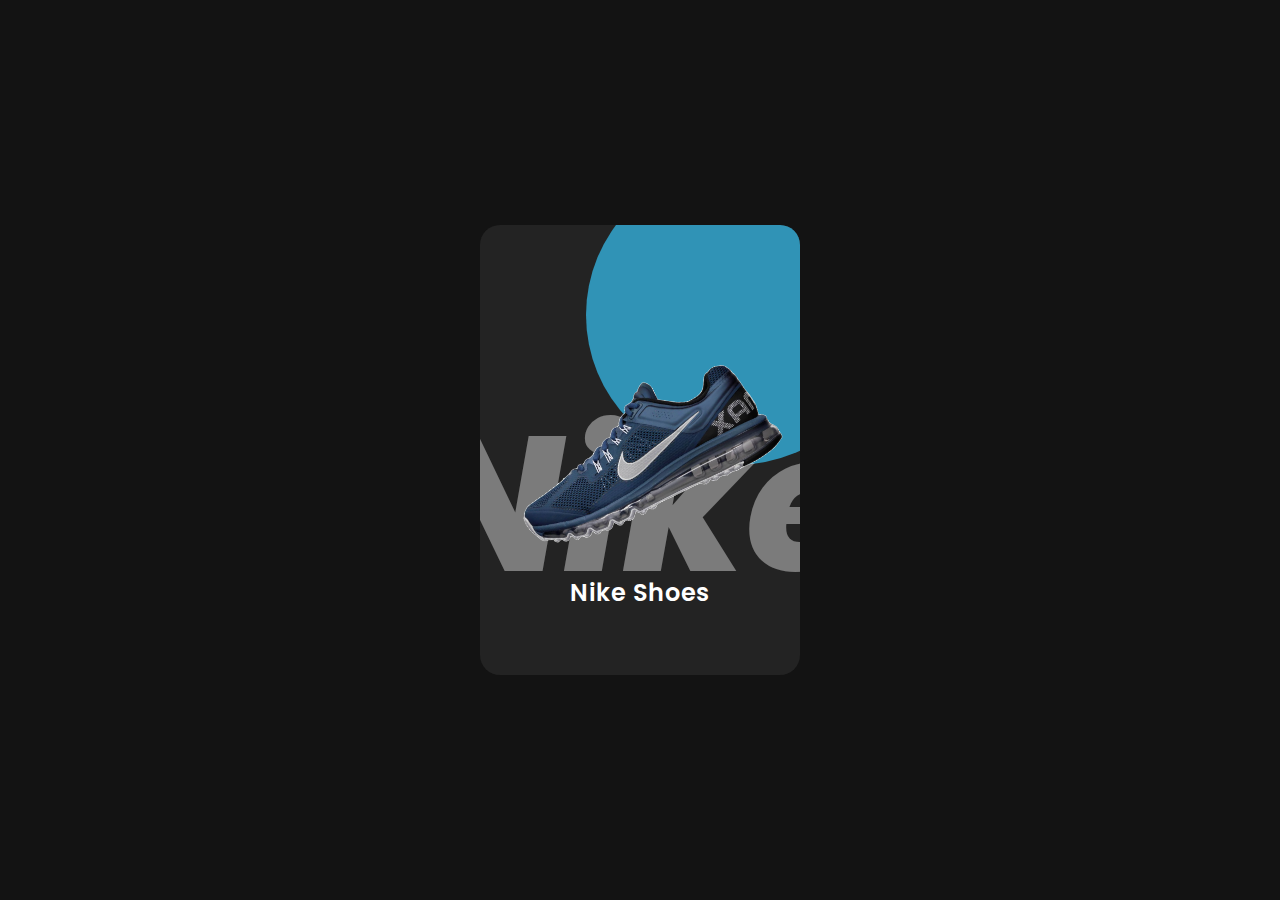
<file: Site Vetements Reduit/product-card-blue.html>
<!DOCTYPE html>
<html lang="en">
<head>
    <meta charset="UTF-8">
    <meta http-equiv="X-UA-Compatible" content="IE=edge">
    <meta name="viewport" content="width=device-width, initial-scale=1.0">
    <link rel="stylesheet" href="css/product-card-blue.css">
    <title>Product Card UI Design</title>
</head>


<body class="yellow">
    <div class="container-blue">
        <div class="card-blue">
            <div class="imgBx-blue">
                <img src="img/shoes-blue.png" width="300" alt="Chaussure Nike">
            </div>
            <div class="contentBx-blue">
                <h2>Nike Shoes</h2>
                <div class="size-blue">
                    <h3>Size :</h3>
                    <span>7</span>
                    <span>8</span>
                    <span>9</span>
                    <span>10</span>
                </div>
                <div class="color-blue">
                    <h3>Color :</h3>
                    <div><a href="product-card-yellow.html" class="yellow"></a></div>
                    <div><a href="#" class="blue"></a></div>
                    <div><a href="product-card-red.html" class="red"></a></div>
                </div>
                <a href="#">Buy Now</a>
            </div>
        </div>
    </div>
</body>
</html>
</file>
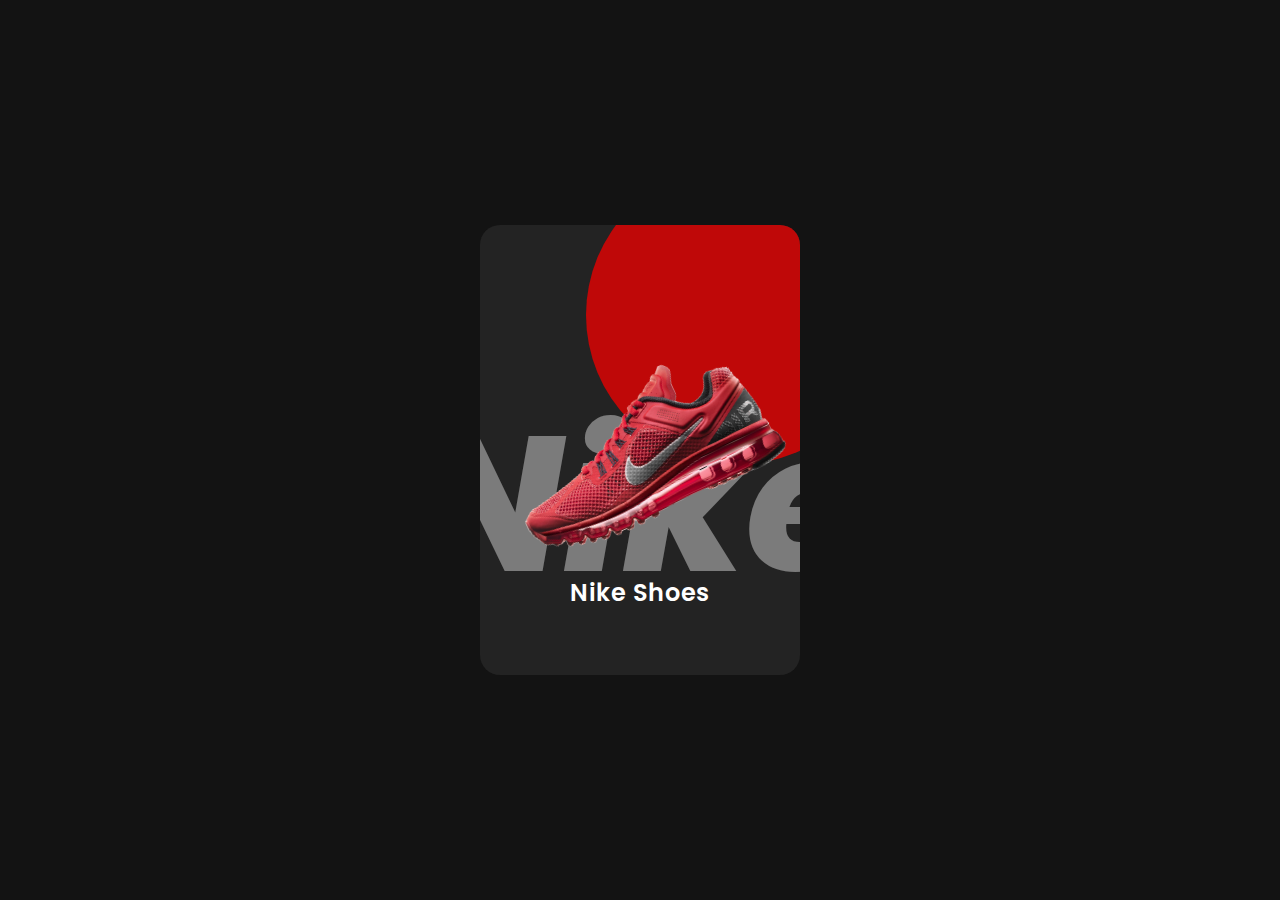
<file: Site Vetements Reduit/product-card-red.html>
<!DOCTYPE html>
<html lang="en">
<head>
    <meta charset="UTF-8">
    <meta http-equiv="X-UA-Compatible" content="IE=edge">
    <meta name="viewport" content="width=device-width, initial-scale=1.0">
    <link rel="stylesheet" href="css/product-card-red.css">
    <title>Product Card UI Design</title>
</head>


<body>
    <div class="container-red">
        <div class="card-red">
            <div class="imgBx-red">
                <img src="img/shoes-red.png" width="300" alt="Chaussure Nike">
            </div>
            <div class="contentBx-red">
                <h2>Nike Shoes</h2>
                <div class="size-red">
                    <h3>Size :</h3>
                    <span>7</span>
                    <span>8</span>
                    <span>9</span>
                    <span>10</span>
                </div>
                <div class="color-red">
                    <h3>Color :</h3>
                    <div><a href="product-card-yellow.html" class="yellow"></a></div>
                    <div><a href="product-card-blue.html" class="blue"></a></div>
                    <div><a href="#" class="red"></a></div>
                </div>
                <a href="#">Buy Now</a>
            </div>
        </div>
    </div>
</body>
</html>
</file>
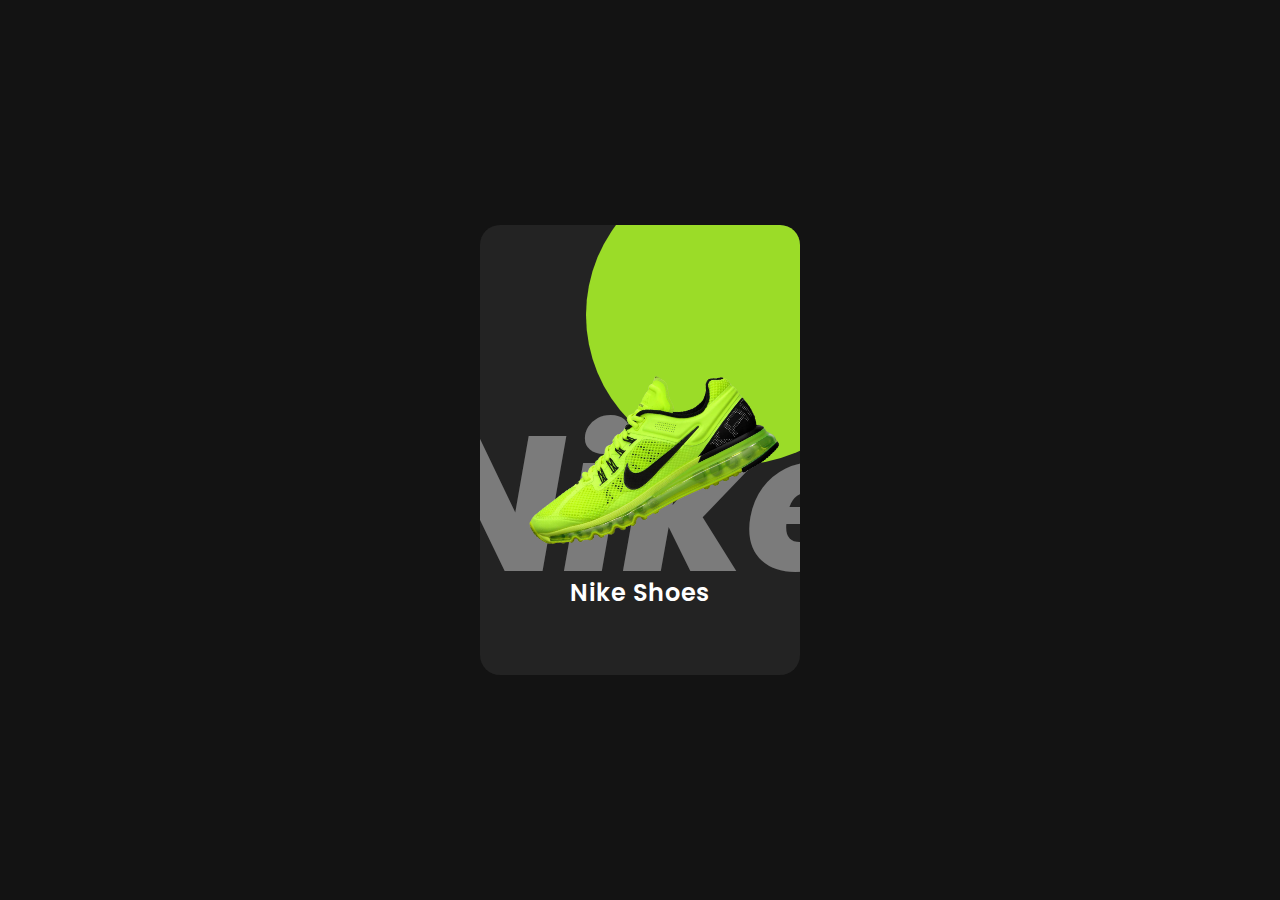
<file: Site Vetements Reduit/product-card-reference.html>
<!DOCTYPE html>
<html lang="en">
<head>
    <meta charset="UTF-8">
    <meta http-equiv="X-UA-Compatible" content="IE=edge">
    <meta name="viewport" content="width=device-width, initial-scale=1.0">
    <link rel="stylesheet" href="css/product-card-reference.css">
    <title>Product Card UI Design</title>
</head>


<body>
    <div class="container">
        <div class="card">
            <div class="imgBx">
                <img src="img/shoes.png" width="300" alt="Chaussure Nike">
            </div>
            <div class="contentBx">
                <h2>Nike Shoes</h2>
                <div class="size">
                    <h3>Size :</h3>
                    <span>7</span>
                    <span>8</span>
                    <span>9</span>
                    <span>10</span>
                </div>
                <div class="color">
                    <h3>Color :</h3>
                    <span></span>
                    <span></span>
                    <span></span>
                </div>
                <a href="#">Buy Now</a>
            </div>
        </div>
    </div>
</body>
</html>
</file>
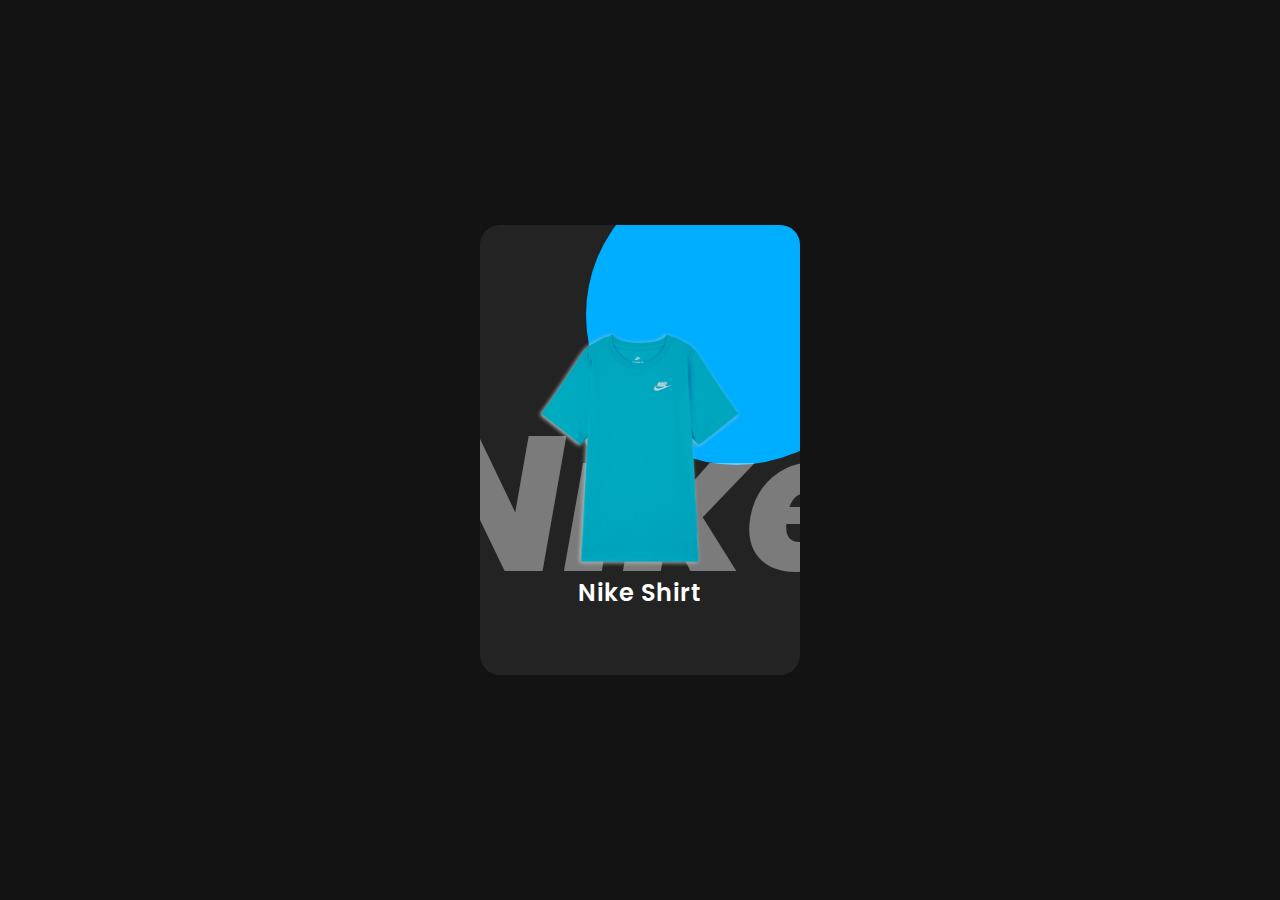
<file: Site Vetements Reduit/product-card-shirt-blue.html>
<!DOCTYPE html>
<html lang="en">
<head>
    <meta charset="UTF-8">
    <meta http-equiv="X-UA-Compatible" content="IE=edge">
    <meta name="viewport" content="width=device-width, initial-scale=1.0">
    <link rel="stylesheet" href="css/product-card-shirt-blue.css">
    <title>Product Card UI Design</title>
</head>


<body>
    <div class="yellow">
    <div class="container">
        <div class="card">
            <div class="imgBx">
                <img src="img/shirt2.png" width="300" alt="Chaussure Nike">
            </div>
            <div class="contentBx">
                <h2>Nike Shirt</h2>
                <div class="size">
                    <h3>Size :</h3>
                    <span>7</span>
                    <span>8</span>
                    <span>9</span>
                    <span>10</span>
                </div>
                <div class="color">
                    <h3>Color :</h3>
                    <div><a href="#" class="yellow"></a></div>
                    <div><a href="product-card-blue.html" class="blue"></a></div>
                    <div><a href="product-card-red.html" class="red"></a></div>
                </div>
                <a href="#">Buy Now</a>
            </div>
        </div>
    </div>
    </div>
</body>
</html>
</file>
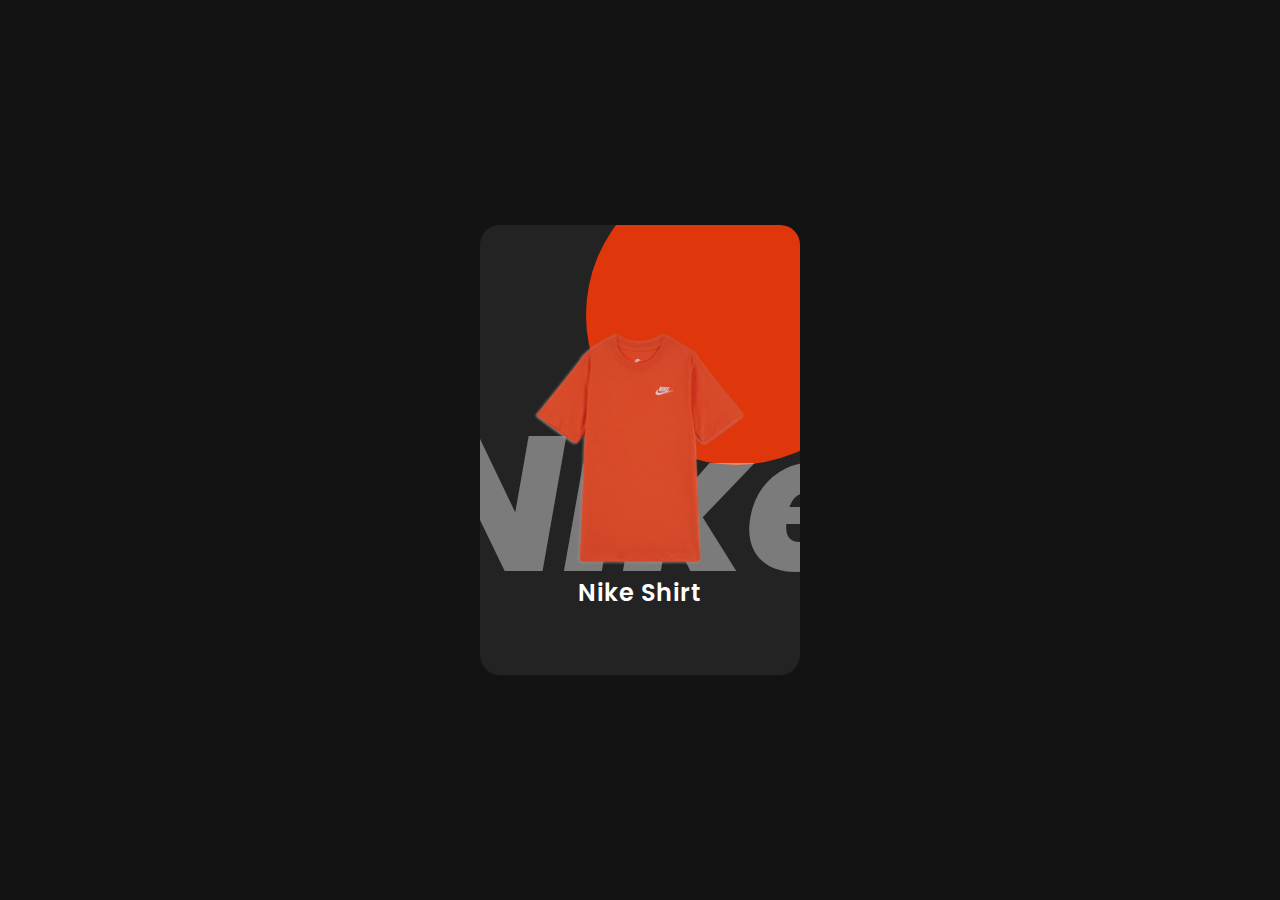
<file: Site Vetements Reduit/product-card-shirt-orange.html>
<!DOCTYPE html>
<html lang="en">
<head>
    <meta charset="UTF-8">
    <meta http-equiv="X-UA-Compatible" content="IE=edge">
    <meta name="viewport" content="width=device-width, initial-scale=1.0">
    <link rel="stylesheet" href="css/product-card-shirt-orange.css">
    <title>Product Card UI Design</title>
</head>


<body>
    <div class="yellow">
    <div class="container">
        <div class="card">
            <div class="imgBx">
                <img src="img/shirt3.png" width="300" alt="Chaussure Nike">
            </div>
            <div class="contentBx">
                <h2>Nike Shirt</h2>
                <div class="size">
                    <h3>Size :</h3>
                    <span>7</span>
                    <span>8</span>
                    <span>9</span>
                    <span>10</span>
                </div>
                <div class="color">
                    <h3>Color :</h3>
                    <div><a href="#" class="yellow"></a></div>
                    <div><a href="product-card-blue.html" class="blue"></a></div>
                    <div><a href="product-card-red.html" class="red"></a></div>
                </div>
                <a href="#">Buy Now</a>
            </div>
        </div>
    </div>
    </div>
</body>
</html>
</file>
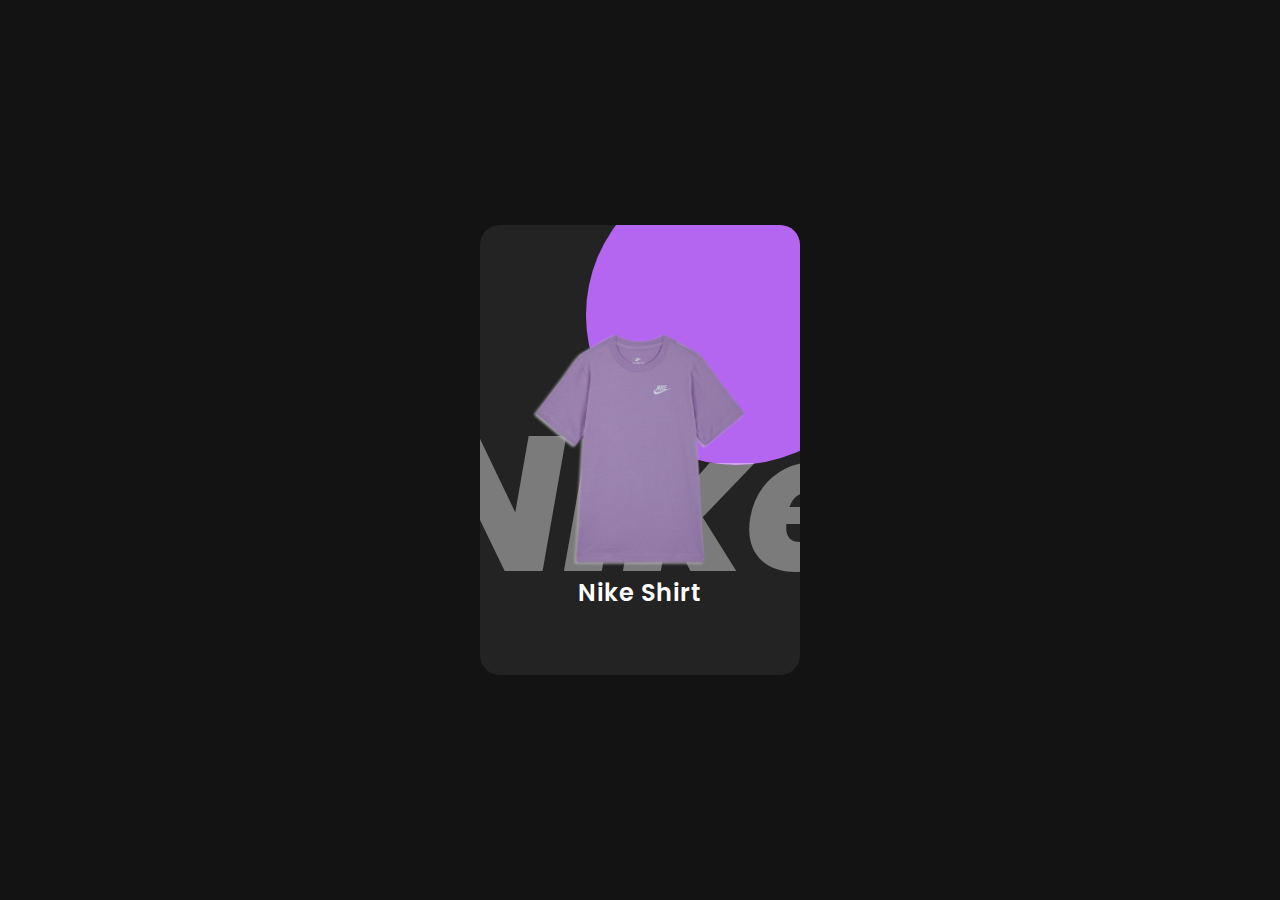
<file: Site Vetements Reduit/product-card-shirt-purple.html>
<!DOCTYPE html>
<html lang="en">
<head>
    <meta charset="UTF-8">
    <meta http-equiv="X-UA-Compatible" content="IE=edge">
    <meta name="viewport" content="width=device-width, initial-scale=1.0">
    <link rel="stylesheet" href="css/product-card-shirt-purple.css">
    <title>Product Card UI Design</title>
</head>


<body>
    <div class="yellow">
    <div class="container">
        <div class="card">
            <div class="imgBx">
                <img src="img/shirt1.png" width="300" alt="Chaussure Nike">
            </div>
            <div class="contentBx">
                <h2>Nike Shirt</h2>
                <div class="size">
                    <h3>Size :</h3>
                    <span>7</span>
                    <span>8</span>
                    <span>9</span>
                    <span>10</span>
                </div>
                <div class="color">
                    <h3>Color :</h3>
                    <div><a href="#" class="yellow"></a></div>
                    <div><a href="product-card-blue.html" class="blue"></a></div>
                    <div><a href="product-card-red.html" class="red"></a></div>
                </div>
                <a href="#">Buy Now</a>
            </div>
        </div>
    </div>
    </div>
</body>
</html>
</file>
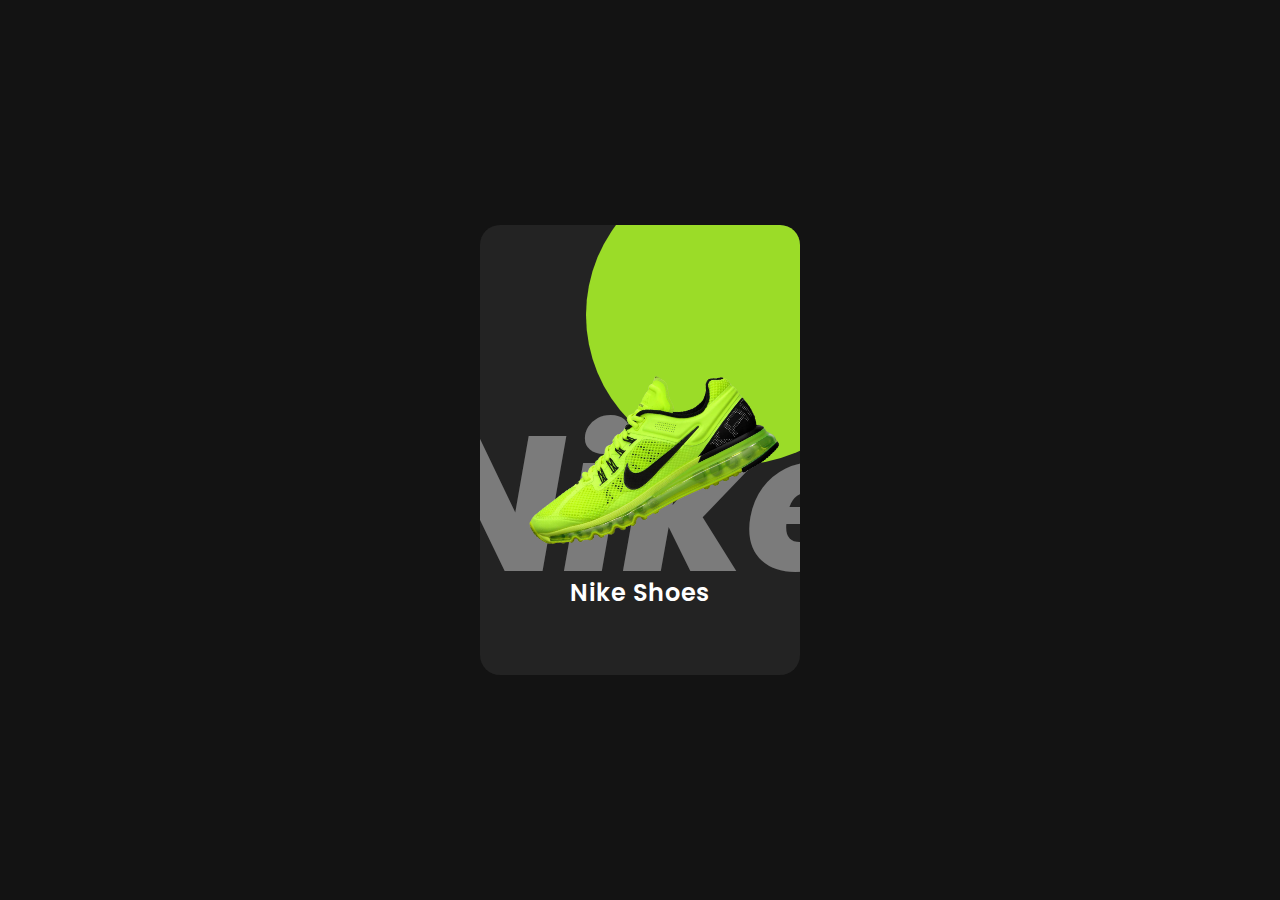
<file: Site Vetements Reduit/product-card-yellow copie.html>
<!DOCTYPE html>
<html lang="en">
<head>
    <meta charset="UTF-8">
    <meta http-equiv="X-UA-Compatible" content="IE=edge">
    <meta name="viewport" content="width=device-width, initial-scale=1.0">
    <link rel="stylesheet" href="css/product-card-yellow.css">
    <title>Product Card UI Design</title>
</head>


<body>
    <div class="yellow">
    <div class="container">
        <div class="card">
            <div class="imgBx">
                <img src="img/shoes.png" width="300" alt="Chaussure Nike">
            </div>
            <div class="contentBx">
                <h2>Nike Shoes</h2>
                <div class="size">
                    <h3>Size :</h3>
                    <span>7</span>
                    <span>8</span>
                    <span>9</span>
                    <span>10</span>
                </div>
                <div class="color">
                    <h3>Color :</h3>
                    <div><a href="#" class="yellow"></a></div>
                    <div><a href="product-card-blue.html" class="blue"></a></div>
                    <div><a href="product-card-red.html" class="red"></a></div>
                </div>
                <a href="#">Buy Now</a>
            </div>
        </div>
    </div>
    </div>
</body>
</html>
</file>
<file: Site Vetements Reduit/css/product-card-blue.css>
@import url('https://fonts.googleapis.com/css2?family=Poppins:wght@100;200;300;400;500;600;700;800;900&display=swap');

*{
    font-family: 'Poppins', sans-serif;
    margin: 0;
    padding: 0;
}

body{
    display: flex;
    justify-content: center;
    align-items: center;
    min-height: 100vh;
    background: #131313;
}

.container-blue{
    position: relative;
}

.container-blue .card-blue{
    position: relative;
    width: 320px;
    height: 450px;
    background: #232323;
    border-radius: 20px;
    overflow: hidden;
}

.container-blue .card-blue::before{
    content: '';
    position: absolute;
    top: 0;
    left: 0;
    width: 100%;
    height: 100%;
    background: #3093B6;
    clip-path: circle(150px at 80% 20%);
    transition: 0.5s ease-in-out;
}

.container-blue .card-blue:hover::before{
    clip-path: circle(300px at 80% -20%);
}

.container-blue .card-blue::after{
    content: 'Nike';
    position: absolute;
    top: 30%;
    left: -20%;
    font-size: 12em;
    font-weight: 800;
    font-style: italic;
    color: rgba(255, 255, 255, 0.4);
}

.container-blue .card-blue .imgBx-blue{
    position: absolute;
    top: 50%;
    transform: translateY(-50%);
    z-index: 10000;
    width: 100%;
    height: 220px;
    transition: 0.5s;
}

.container-blue .card-blue:hover .imgBx-blue{
    top: 0%;
    transform: translateY(0%);
}

.container-blue .card-blue .imgBx-blue img{
    position: absolute;
    top: 50%;
    left: 50%;
    transform: translate(-50%,-50%) rotate(-25deg);
    width: 270px;
}

.container-blue .card-blue .contentBx-blue{
    position: absolute;
    bottom: 0;
    width: 100%;
    height: 100px;
    text-align: center;
    transition: 1s;
    z-index: 10;
}

.container-blue .card-blue:hover .contentBx-blue{
    height: 210px;
}

.container-blue .card-blue .contentBx-blue h2{
    position: relative;
    font-weight: 600;
    letter-spacing: 1px;
    color: #fff;
}

.container-blue .card-blue .contentBx-blue .size-blue,
.container-blue .card-blue .contentBx-blue .color-blue{
    display: flex;
    justify-content: center;
    align-items: center;
    padding: 8px 20px;
    transition: 0.5s;
    opacity: 0;
    visibility: hidden;
}

.container-blue .card-blue:hover .contentBx-blue .size-blue{
    opacity: 1;
    visibility: visible;
    transition-delay: 0.5s;
}

.container-blue .card-blue:hover .contentBx-blue .color-blue{
    opacity: 1;
    visibility: visible;
    transition-delay: 0.6s;
}

.container-blue .card-blue .contentBx-blue .size-blue h3,
.container-blue .card-blue .contentBx-blue .color-blue h3{
    color: #fff;
    font-weight: 300;
    font-size: 14px;
    text-transform: uppercase;
    letter-spacing: 2px;
    margin-right: 10px;
}

.container-blue .card-blue .contentBx-blue .size-blue span{
    width: 26px;
    height: 26px;
    text-align: center;
    line-height: 26px;
    font-size: 14px;
    display: inline-block;
    color: #111;
    background: #fff;
    margin: 0 5px;
    transition: 0.5s;
    color: #111;
    border-radius: 4px;
    cursor: pointer;
}

.container-blue .card-blue .contentBx-blue .size-blue span:hover{
    background: #28a9dc;
}

.container-blue .card-blue .contentBx-blue .color-blue span{
    width: 20px;
    height: 20px;
    background: #ff0;
    border-radius: 50%;
    margin: 0 5px;
    cursor: pointer;
}

.container-blue .card-blue .contentBx-blue .color-blue span:nth-child(2){
    background: #9bdc28;
}

.container-blue .card-blue .contentBx-blue .color-blue span:nth-child(3){
    background: #28a9dc;
}

.container-blue .card-blue .contentBx-blue .color-blue span:nth-child(4){
    background: #fc1919;
}

.container-blue .card-blue .contentBx-blue a{
    display: inline-block;
    padding: 10px 20px;
    background: #fff;
    border-radius: 4px;
    margin-top: 10px;
    text-decoration: none;
    font-weight: 600;
    color: #111;
    opacity: 0;
    transform: translateY(50px);
    transition: 0.5s;
}

.container-blue .card-blue:hover .contentBx-blue a{
    opacity: 1;
    transform: translateY(0px);
    transition-delay: 0.75s;
}


.container-blue .card-blue .contentBx-blue .color-blue div {
    width: 20px;
    height: 20px;
    background: #ff0;
    border-radius: 50%;
    margin: 0 5px;
    cursor: pointer;
}

.container-blue .card-blue .contentBx-blue .color-blue div:nth-child(2){
    background: #ff0;
}

.container-blue .card-blue .contentBx-blue .color-blue div:nth-child(3){
    background: #28a9dc;
}

.container-blue .card-blue .contentBx-blue .color-blue div:nth-child(4){
    background: #fc1919;
}


.container-blue .card-blue .contentBx-blue .color-blue div a{
    padding: 10px ;
    background: rgb(247, 0, 255);
    border-radius: 50%;
    margin: 0px;
    cursor: pointer;
    left: 0;
    opacity: 0;
}
</file>
<file: Site Vetements Reduit/css/product-card-red.css>
@import url('https://fonts.googleapis.com/css2?family=Poppins:wght@100;200;300;400;500;600;700;800;900&display=swap');

*{
    font-family: 'Poppins', sans-serif;
    margin: 0;
    padding: 0;
}

body{
    display: flex;
    justify-content: center;
    align-items: center;
    min-height: 100vh;
    background: #131313;
}

.container-red{
    position: relative;
}

.container-red .card-red{
    position: relative;
    width: 320px;
    height: 450px;
    background: #232323;
    border-radius: 20px;
    overflow: hidden;
}

.container-red .card-red::before{
    content: '';
    position: absolute;
    top: 0;
    left: 0;
    width: 100%;
    height: 100%;
    background: #BF0808; /*ou alors #950404*/
    clip-path: circle(150px at 80% 20%);
    transition: 0.5s ease-in-out;
}

.container-red .card-red:hover::before{
    clip-path: circle(300px at 80% -20%);
}

.container-red .card-red::after{
    content: 'Nike';
    position: absolute;
    top: 30%;
    left: -20%;
    font-size: 12em;
    font-weight: 800;
    font-style: italic;
    color: rgba(255, 255, 255, 0.4);
}

.container-red .card-red .imgBx-red{
    position: absolute;
    top: 50%;
    transform: translateY(-50%);
    z-index: 10000;
    width: 100%;
    height: 220px;
    transition: 0.5s;
}

.container-red .card-red:hover .imgBx-red{
    top: 0%;
    transform: translateY(0%);
}

.container-red .card-red .imgBx-red img{
    position: absolute;
    top: 50%;
    left: 50%;
    transform: translate(-50%,-50%) rotate(-25deg);
    width: 270px;
}

.container-red .card-red .contentBx-red{
    position: absolute;
    bottom: 0;
    width: 100%;
    height: 100px;
    text-align: center;
    transition: 1s;
    z-index: 10;
}

.container-red .card-red:hover .contentBx-red{
    height: 210px;
}

.container-red .card-red .contentBx-red h2{
    position: relative;
    font-weight: 600;
    letter-spacing: 1px;
    color: #fff;
}

.container-red .card-red .contentBx-red .size-red,
.container-red .card-red .contentBx-red .color-red{
    display: flex;
    justify-content: center;
    align-items: center;
    padding: 8px 20px;
    transition: 0.5s;
    opacity: 0;
    visibility: hidden;
}

.container-red .card-red:hover .contentBx-red .size-red{
    opacity: 1;
    visibility: visible;
    transition-delay: 0.5s;
}

.container-red .card-red:hover .contentBx-red .color-red{
    opacity: 1;
    visibility: visible;
    transition-delay: 0.6s;
}

.container-red .card-red .contentBx-red .size-red h3,
.container-red .card-red .contentBx-red .color-red h3{
    color: #fff;
    font-weight: 300;
    font-size: 14px;
    text-transform: uppercase;
    letter-spacing: 2px;
    margin-right: 10px;
}

.container-red .card-red .contentBx-red .size-red span{
    width: 26px;
    height: 26px;
    text-align: center;
    line-height: 26px;
    font-size: 14px;
    display: inline-block;
    color: #111;
    background: #fff;
    margin: 0 5px;
    transition: 0.5s;
    color: #111;
    border-radius: 4px;
    cursor: pointer;
}

.container-red .card-red .contentBx-red .size-red span:hover{
    background: #fc1919;
}

.container-red .card-red .contentBx-red .color-red span{
    width: 20px;
    height: 20px;
    background: #ff0;
    border-radius: 50%;
    margin: 0 5px;
    cursor: pointer;
}

.container-red .card-red .contentBx-red .color-red span:nth-child(2){
    background: #ff0;
}

.container-red .card-red .contentBx-red .color-red span:nth-child(3){
    background: #28a9dc;
}

.container-red .card-red .contentBx-red .color-red span:nth-child(4){
    background: #fc1919;
}

.container-red .card-red .contentBx-red a{
    display: inline-block;
    padding: 10px 20px;
    background: #fff;
    border-radius: 4px;
    margin-top: 10px;
    text-decoration: none;
    font-weight: 600;
    color: #111;
    opacity: 0;
    transform: translateY(50px);
    transition: 0.5s;
}

.container-red .card-red:hover .contentBx-red a{
    opacity: 1;
    transform: translateY(0px);
    transition-delay: 0.75s;
}





.container-red .card-red .contentBx-red .color-red div {
    width: 20px;
    height: 20px;
    background: #ff0;
    border-radius: 50%;
    margin: 0 5px;
    cursor: pointer;
}

.container-red .card-red .contentBx-red .color-red div:nth-child(2){
    background: #ff0;
}

.container-red .card-red .contentBx-red .color-red div:nth-child(3){
    background: #28a9dc;
}

.container-red .card-red .contentBx-red .color-red div:nth-child(4){
    background: #fc1919;
}


.container-red .card-red .contentBx-red .color-red div a{
    padding: 10px ;
    background: rgb(247, 0, 255);
    border-radius: 50%;
    margin: 0px;
    cursor: pointer;
    left: 0;
    opacity: 0;
}
</file>
<file: Site Vetements Reduit/css/product-card-reference.css>
@import url('https://fonts.googleapis.com/css2?family=Poppins:wght@100;200;300;400;500;600;700;800;900&display=swap');

*{
    font-family: 'Poppins', sans-serif;
    margin: 0;
    padding: 0;
}

body{
    display: flex;
    justify-content: center;
    align-items: center;
    min-height: 100vh;
    background: #131313;
}

.container{
    position: relative;
}

.container .card{
    position: relative;
    width: 320px;
    height: 450px;
    background: #232323;
    border-radius: 20px;
    overflow: hidden;
}

.container .card::before{
    content: '';
    position: absolute;
    top: 0;
    left: 0;
    width: 100%;
    height: 100%;
    background: #9bdc28;
    clip-path: circle(150px at 80% 20%);
    transition: 0.5s ease-in-out;
}

.container .card:hover::before{
    clip-path: circle(300px at 80% -20%);
}

.container .card::after{
    content: 'Nike';
    position: absolute;
    top: 30%;
    left: -20%;
    font-size: 12em;
    font-weight: 800;
    font-style: italic;
    color: rgba(255, 255, 255, 0.4);
}

.container .card .imgBx{
    position: absolute;
    top: 50%;
    transform: translateY(-50%);
    z-index: 10000;
    width: 100%;
    height: 220px;
    transition: 0.5s;
}

.container .card:hover .imgBx{
    top: 0%;
    transform: translateY(0%);
}

.container .card .imgBx img{
    position: absolute;
    top: 50%;
    left: 50%;
    transform: translate(-50%,-50%) rotate(-25deg);
    width: 270px;
}

.container .card .contentBx{
    position: absolute;
    bottom: 0;
    width: 100%;
    height: 100px;
    text-align: center;
    transition: 1s;
    z-index: 10;
}

.container .card:hover .contentBx{
    height: 210px;
}

.container .card .contentBx h2{
    position: relative;
    font-weight: 600;
    letter-spacing: 1px;
    color: #fff;
}

.container .card .contentBx .size,
.container .card .contentBx .color{
    display: flex;
    justify-content: center;
    align-items: center;
    padding: 8px 20px;
    transition: 0.5s;
    opacity: 0;
    visibility: hidden;
}

.container .card:hover .contentBx .size{
    opacity: 1;
    visibility: visible;
    transition-delay: 0.5s;
}

.container .card:hover .contentBx .color{
    opacity: 1;
    visibility: visible;
    transition-delay: 0.6s;
}

.container .card .contentBx .size h3,
.container .card .contentBx .color h3{
    color: #fff;
    font-weight: 300;
    font-size: 14px;
    text-transform: uppercase;
    letter-spacing: 2px;
    margin-right: 10px;
}

.container .card .contentBx .size span{
    width: 26px;
    height: 26px;
    text-align: center;
    line-height: 26px;
    font-size: 14px;
    display: inline-block;
    color: #111;
    background: #fff;
    margin: 0 5px;
    transition: 0.5s;
    color: #111;
    border-radius: 4px;
    cursor: pointer;
}

.container .card .contentBx .size span:hover{
    background: #9bdc28;
}

.container .card .contentBx .color span{
    width: 20px;
    height: 20px;
    background: #ff0;
    border-radius: 50%;
    margin: 0 5px;
    cursor: pointer;
}

.container .card .contentBx .color span:nth-child(2){
    background: #ff0;
}

.container .card .contentBx .color span:nth-child(3){
    background: #28a9dc;
}

.container .card .contentBx .color span:nth-child(4){
    background: #fc1919;
}

/*.container .card .contentBx .color span a{
    width: 20px;
    height: 20px;
    background: black;
    border-radius: 100%;
    margin: 0 5px;
    cursor: pointer;
}
.container .card .contentBx .color span:nth-child(2) a{
    background: #9bdc28;
}*/

.container .card .contentBx a{
    display: inline-block;
    padding: 10px 20px;
    background: #fff;
    border-radius: 4px;
    margin-top: 10px;
    text-decoration: none;
    font-weight: 600;
    color: #111;
    opacity: 0;
    transform: translateY(50px);
    transition: 0.5s;
}

.container .card:hover .contentBx a{
    opacity: 1;
    transform: translateY(0px);
    transition-delay: 0.75s;
}
</file>
<file: Site Vetements Reduit/css/product-card-shirt-blue.css>
@import url('https://fonts.googleapis.com/css2?family=Poppins:wght@100;200;300;400;500;600;700;800;900&display=swap');

*{
    font-family: 'Poppins', sans-serif;
    margin: 0;
    padding: 0;
}

body{
    display: flex;
    justify-content: center;
    align-items: center;
    min-height: 100vh;
    background: #131313;
}

.container{
    position: relative;
}

.container .card{
    position: relative;
    width: 320px;
    height: 450px;
    background: #232323;
    border-radius: 20px;
    overflow: hidden;
}

.container .card::before{
    content: '';
    position: absolute;
    top: 0;
    left: 0;
    width: 100%;
    height: 100%;
    background: #00aeff;
    clip-path: circle(150px at 80% 20%);
    transition: 0.5s ease-in-out;
}

.container .card:hover::before{
    clip-path: circle(300px at 80% -20%);
}

.container .card::after{
    content: 'Nike';
    position: absolute;
    top: 30%;
    left: -20%;
    font-size: 12em;
    font-weight: 800;
    font-style: italic;
    color: rgba(255, 255, 255, 0.4);
}

.container .card .imgBx{
    position: absolute;
    top: 50%;
    transform: translateY(-50%);
    z-index: 10000;
    width: 100%;
    height: 220px;
    transition: 0.5s;
}

.container .card:hover .imgBx{
    top: 0%;
    transform: translateY(0%);
}

.container .card .imgBx img{
    position: absolute;
    top: 50%;
    left: 50%;
    transform: translate(-50%,-50%) ;
    width: 270px;
}

.container .card .contentBx{
    position: absolute;
    bottom: 0;
    width: 100%;
    height: 100px;
    text-align: center;
    transition: 1s;
    z-index: 10;
}

.container .card:hover .contentBx{
    height: 210px;
}

.container .card .contentBx h2{
    position: relative;
    font-weight: 600;
    letter-spacing: 1px;
    color: #fff;
}

.container .card .contentBx .size,
.container .card .contentBx .color{
    display: flex;
    justify-content: center;
    align-items: center;
    padding: 8px 20px;
    transition: 0.5s;
    opacity: 0;
    visibility: hidden;
}

.container .card:hover .contentBx .size{
    opacity: 1;
    visibility: visible;
    transition-delay: 0.5s;
}

.container .card:hover .contentBx .color{
    opacity: 1;
    visibility: visible;
    transition-delay: 0.6s;
}

.container .card .contentBx .size h3,
.container .card .contentBx .color h3{
    color: #fff;
    font-weight: 300;
    font-size: 14px;
    text-transform: uppercase;
    letter-spacing: 2px;
    margin-right: 10px;
}

.container .card .contentBx .size span{
    width: 26px;
    height: 26px;
    text-align: center;
    line-height: 26px;
    font-size: 14px;
    display: inline-block;
    color: #111;
    background: #fff;
    margin: 0 5px;
    transition: 0.5s;
    color: #111;
    border-radius: 4px;
    cursor: pointer;
}

.container .card .contentBx .size span:hover{
    background: #9bdc28;
}

.container .card .contentBx .color span{
    width: 20px;
    height: 20px;
    background: #ff0;
    border-radius: 50%;
    margin: 0 5px;
    cursor: pointer;
}

.container .card .contentBx .color span:nth-child(2){
    background: #b466f0;
}

.container .card .contentBx .color span:nth-child(3){
    background: #00aeff;
}

.container .card .contentBx .color span:nth-child(4){
    background: #fc1919;
}

/*.container .card .contentBx .color span a{
    width: 20px;
    height: 20px;
    background: black;
    border-radius: 100%;
    margin: 0 5px;
    cursor: pointer;
}
.container .card .contentBx .color span:nth-child(2) a{
    background: #9bdc28;
}*/

.container .card .contentBx a{
    display: inline-block;
    padding: 10px 20px;
    background: #fff;
    border-radius: 4px;
    margin-top: 10px;
    text-decoration: none;
    font-weight: 600;
    color: #111;
    opacity: 0;
    transform: translateY(50px);
    transition: 0.5s;
}

.container .card:hover .contentBx a{
    opacity: 1;
    transform: translateY(0px);
    transition-delay: 0.75s;
}





.container .card .contentBx .color div {
    width: 20px;
    height: 20px;
    background: #ff0;
    border-radius: 50%;
    margin: 0 5px;
    cursor: pointer;
}

.container .card .contentBx .color div:nth-child(2){
    background: #b466f0;
}

.container .card .contentBx .color div:nth-child(3){
    background: #00aeff;
}

.container .card .contentBx .color div:nth-child(4){
    background: #fc1919;
}


.container .card .contentBx .color div a{
    padding: 10px ;
    background: rgb(247, 0, 255);
    border-radius: 50%;
    margin: 0px;
    cursor: pointer;
    left: 0;
    opacity: 0;
}
</file>
<file: Site Vetements Reduit/css/product-card-shirt-orange.css>
@import url('https://fonts.googleapis.com/css2?family=Poppins:wght@100;200;300;400;500;600;700;800;900&display=swap');

*{
    font-family: 'Poppins', sans-serif;
    margin: 0;
    padding: 0;
}

body{
    display: flex;
    justify-content: center;
    align-items: center;
    min-height: 100vh;
    background: #131313;
}

.container{
    position: relative;
}

.container .card{
    position: relative;
    width: 320px;
    height: 450px;
    background: #232323;
    border-radius: 20px;
    overflow: hidden;
}

.container .card::before{
    content: '';
    position: absolute;
    top: 0;
    left: 0;
    width: 100%;
    height: 100%;
    background: #df360b;
    clip-path: circle(150px at 80% 20%);
    transition: 0.5s ease-in-out;
}

.container .card:hover::before{
    clip-path: circle(300px at 80% -20%);
}

.container .card::after{
    content: 'Nike';
    position: absolute;
    top: 30%;
    left: -20%;
    font-size: 12em;
    font-weight: 800;
    font-style: italic;
    color: rgba(255, 255, 255, 0.4);
}

.container .card .imgBx{
    position: absolute;
    top: 50%;
    transform: translateY(-50%);
    z-index: 10000;
    width: 100%;
    height: 220px;
    transition: 0.5s;
}

.container .card:hover .imgBx{
    top: 0%;
    transform: translateY(0%);
}

.container .card .imgBx img{
    position: absolute;
    top: 50%;
    left: 50%;
    transform: translate(-50%,-50%) ;
    width: 270px;
}

.container .card .contentBx{
    position: absolute;
    bottom: 0;
    width: 100%;
    height: 100px;
    text-align: center;
    transition: 1s;
    z-index: 10;
}

.container .card:hover .contentBx{
    height: 210px;
}

.container .card .contentBx h2{
    position: relative;
    font-weight: 600;
    letter-spacing: 1px;
    color: #fff;
}

.container .card .contentBx .size,
.container .card .contentBx .color{
    display: flex;
    justify-content: center;
    align-items: center;
    padding: 8px 20px;
    transition: 0.5s;
    opacity: 0;
    visibility: hidden;
}

.container .card:hover .contentBx .size{
    opacity: 1;
    visibility: visible;
    transition-delay: 0.5s;
}

.container .card:hover .contentBx .color{
    opacity: 1;
    visibility: visible;
    transition-delay: 0.6s;
}

.container .card .contentBx .size h3,
.container .card .contentBx .color h3{
    color: #fff;
    font-weight: 300;
    font-size: 14px;
    text-transform: uppercase;
    letter-spacing: 2px;
    margin-right: 10px;
}

.container .card .contentBx .size span{
    width: 26px;
    height: 26px;
    text-align: center;
    line-height: 26px;
    font-size: 14px;
    display: inline-block;
    color: #111;
    background: #fff;
    margin: 0 5px;
    transition: 0.5s;
    color: #111;
    border-radius: 4px;
    cursor: pointer;
}

.container .card .contentBx .size span:hover{
    background: #9bdc28;
}

.container .card .contentBx .color span{
    width: 20px;
    height: 20px;
    background: #ff0;
    border-radius: 50%;
    margin: 0 5px;
    cursor: pointer;
}

.container .card .contentBx .color span:nth-child(2){
    background: #b466f0;
}

.container .card .contentBx .color span:nth-child(3){
    background: #28a9dc;
}

.container .card .contentBx .color span:nth-child(4){
    background: #df360b;
    background: #df360b;
}

/*.container .card .contentBx .color span a{
    width: 20px;
    height: 20px;
    background: black;
    border-radius: 100%;
    margin: 0 5px;
    cursor: pointer;
}
.container .card .contentBx .color span:nth-child(2) a{
    background: #9bdc28;
}*/

.container .card .contentBx a{
    display: inline-block;
    padding: 10px 20px;
    background: #fff;
    border-radius: 4px;
    margin-top: 10px;
    text-decoration: none;
    font-weight: 600;
    color: #111;
    opacity: 0;
    transform: translateY(50px);
    transition: 0.5s;
}

.container .card:hover .contentBx a{
    opacity: 1;
    transform: translateY(0px);
    transition-delay: 0.75s;
}





.container .card .contentBx .color div {
    width: 20px;
    height: 20px;
    background: #ff0;
    border-radius: 50%;
    margin: 0 5px;
    cursor: pointer;
}

.container .card .contentBx .color div:nth-child(2){
    background: #b466f0;
}

.container .card .contentBx .color div:nth-child(3){
    background: #28a9dc;
}

.container .card .contentBx .color div:nth-child(4){
    background: #df360b;
}


.container .card .contentBx .color div a{
    padding: 10px ;
    background: rgb(247, 0, 255);
    border-radius: 50%;
    margin: 0px;
    cursor: pointer;
    left: 0;
    opacity: 0;
}
</file>
<file: Site Vetements Reduit/css/product-card-shirt-purple.css>
@import url('https://fonts.googleapis.com/css2?family=Poppins:wght@100;200;300;400;500;600;700;800;900&display=swap');

*{
    font-family: 'Poppins', sans-serif;
    margin: 0;
    padding: 0;
}

body{
    display: flex;
    justify-content: center;
    align-items: center;
    min-height: 100vh;
    background: #131313;
}

.container{
    position: relative;
}

.container .card{
    position: relative;
    width: 320px;
    height: 450px;
    background: #232323;
    border-radius: 20px;
    overflow: hidden;
}

.container .card::before{
    content: '';
    position: absolute;
    top: 0;
    left: 0;
    width: 100%;
    height: 100%;
    background: #b466f0;
    clip-path: circle(150px at 80% 20%);
    transition: 0.5s ease-in-out;
}

.container .card:hover::before{
    clip-path: circle(300px at 80% -20%);
}

.container .card::after{
    content: 'Nike';
    position: absolute;
    top: 30%;
    left: -20%;
    font-size: 12em;
    font-weight: 800;
    font-style: italic;
    color: rgba(255, 255, 255, 0.4);
}

.container .card .imgBx{
    position: absolute;
    top: 50%;
    transform: translateY(-50%);
    z-index: 10000;
    width: 100%;
    height: 220px;
    transition: 0.5s;
}

.container .card:hover .imgBx{
    top: 0%;
    transform: translateY(0%);
}

.container .card .imgBx img{
    position: absolute;
    top: 50%;
    left: 50%;
    transform: translate(-50%,-50%) ;
    width: 270px;
}

.container .card .contentBx{
    position: absolute;
    bottom: 0;
    width: 100%;
    height: 100px;
    text-align: center;
    transition: 1s;
    z-index: 10;
}

.container .card:hover .contentBx{
    height: 210px;
}

.container .card .contentBx h2{
    position: relative;
    font-weight: 600;
    letter-spacing: 1px;
    color: #fff;
}

.container .card .contentBx .size,
.container .card .contentBx .color{
    display: flex;
    justify-content: center;
    align-items: center;
    padding: 8px 20px;
    transition: 0.5s;
    opacity: 0;
    visibility: hidden;
}

.container .card:hover .contentBx .size{
    opacity: 1;
    visibility: visible;
    transition-delay: 0.5s;
}

.container .card:hover .contentBx .color{
    opacity: 1;
    visibility: visible;
    transition-delay: 0.6s;
}

.container .card .contentBx .size h3,
.container .card .contentBx .color h3{
    color: #fff;
    font-weight: 300;
    font-size: 14px;
    text-transform: uppercase;
    letter-spacing: 2px;
    margin-right: 10px;
}

.container .card .contentBx .size span{
    width: 26px;
    height: 26px;
    text-align: center;
    line-height: 26px;
    font-size: 14px;
    display: inline-block;
    color: #111;
    background: #fff;
    margin: 0 5px;
    transition: 0.5s;
    color: #111;
    border-radius: 4px;
    cursor: pointer;
}

.container .card .contentBx .size span:hover{
    background: #9bdc28;
}

.container .card .contentBx .color span{
    width: 20px;
    height: 20px;
    background: #ff0;
    border-radius: 50%;
    margin: 0 5px;
    cursor: pointer;
}

.container .card .contentBx .color span:nth-child(2){
    background: #b466f0;
}

.container .card .contentBx .color span:nth-child(3){
    background: #28a9dc;
}

.container .card .contentBx .color span:nth-child(4){
    background: #fc1919;
}

/*.container .card .contentBx .color span a{
    width: 20px;
    height: 20px;
    background: black;
    border-radius: 100%;
    margin: 0 5px;
    cursor: pointer;
}
.container .card .contentBx .color span:nth-child(2) a{
    background: #9bdc28;
}*/

.container .card .contentBx a{
    display: inline-block;
    padding: 10px 20px;
    background: #fff;
    border-radius: 4px;
    margin-top: 10px;
    text-decoration: none;
    font-weight: 600;
    color: #111;
    opacity: 0;
    transform: translateY(50px);
    transition: 0.5s;
}

.container .card:hover .contentBx a{
    opacity: 1;
    transform: translateY(0px);
    transition-delay: 0.75s;
}





.container .card .contentBx .color div {
    width: 20px;
    height: 20px;
    background: #ff0;
    border-radius: 50%;
    margin: 0 5px;
    cursor: pointer;
}

.container .card .contentBx .color div:nth-child(2){
    background: #b466f0;
}

.container .card .contentBx .color div:nth-child(3){
    background: #28a9dc;
}

.container .card .contentBx .color div:nth-child(4){
    background: #fc1919;
}


.container .card .contentBx .color div a{
    padding: 10px ;
    background: rgb(247, 0, 255);
    border-radius: 50%;
    margin: 0px;
    cursor: pointer;
    left: 0;
    opacity: 0;
}
</file>
<file: Site Vetements Reduit/css/product-card-yellow.css>
@import url('https://fonts.googleapis.com/css2?family=Poppins:wght@100;200;300;400;500;600;700;800;900&display=swap');

*{
    font-family: 'Poppins', sans-serif;
    margin: 0;
    padding: 0;
}

body{
    display: flex;
    justify-content: center;
    align-items: center;
    min-height: 100vh;
    background: #131313;
}

.container{
    position: relative;
}

.container .card{
    position: relative;
    width: 320px;
    height: 450px;
    background: #232323;
    border-radius: 20px;
    overflow: hidden;
}

.container .card::before{
    content: '';
    position: absolute;
    top: 0;
    left: 0;
    width: 100%;
    height: 100%;
    background: #9bdc28;
    clip-path: circle(150px at 80% 20%);
    transition: 0.5s ease-in-out;
}

.container .card:hover::before{
    clip-path: circle(300px at 80% -20%);
}

.container .card::after{
    content: 'Nike';
    position: absolute;
    top: 30%;
    left: -20%;
    font-size: 12em;
    font-weight: 800;
    font-style: italic;
    color: rgba(255, 255, 255, 0.4);
}

.container .card .imgBx{
    position: absolute;
    top: 50%;
    transform: translateY(-50%);
    z-index: 10000;
    width: 100%;
    height: 220px;
    transition: 0.5s;
}

.container .card:hover .imgBx{
    top: 0%;
    transform: translateY(0%);
}

.container .card .imgBx img{
    position: absolute;
    top: 50%;
    left: 50%;
    transform: translate(-50%,-50%) rotate(-25deg);
    width: 270px;
}

.container .card .contentBx{
    position: absolute;
    bottom: 0;
    width: 100%;
    height: 100px;
    text-align: center;
    transition: 1s;
    z-index: 10;
}

.container .card:hover .contentBx{
    height: 210px;
}

.container .card .contentBx h2{
    position: relative;
    font-weight: 600;
    letter-spacing: 1px;
    color: #fff;
}

.container .card .contentBx .size,
.container .card .contentBx .color{
    display: flex;
    justify-content: center;
    align-items: center;
    padding: 8px 20px;
    transition: 0.5s;
    opacity: 0;
    visibility: hidden;
}

.container .card:hover .contentBx .size{
    opacity: 1;
    visibility: visible;
    transition-delay: 0.5s;
}

.container .card:hover .contentBx .color{
    opacity: 1;
    visibility: visible;
    transition-delay: 0.6s;
}

.container .card .contentBx .size h3,
.container .card .contentBx .color h3{
    color: #fff;
    font-weight: 300;
    font-size: 14px;
    text-transform: uppercase;
    letter-spacing: 2px;
    margin-right: 10px;
}

.container .card .contentBx .size span{
    width: 26px;
    height: 26px;
    text-align: center;
    line-height: 26px;
    font-size: 14px;
    display: inline-block;
    color: #111;
    background: #fff;
    margin: 0 5px;
    transition: 0.5s;
    color: #111;
    border-radius: 4px;
    cursor: pointer;
}

.container .card .contentBx .size span:hover{
    background: #9bdc28;
}

.container .card .contentBx .color span{
    width: 20px;
    height: 20px;
    background: #ff0;
    border-radius: 50%;
    margin: 0 5px;
    cursor: pointer;
}

.container .card .contentBx .color span:nth-child(2){
    background: #ff0;
}

.container .card .contentBx .color span:nth-child(3){
    background: #28a9dc;
}

.container .card .contentBx .color span:nth-child(4){
    background: #fc1919;
}

/*.container .card .contentBx .color span a{
    width: 20px;
    height: 20px;
    background: black;
    border-radius: 100%;
    margin: 0 5px;
    cursor: pointer;
}
.container .card .contentBx .color span:nth-child(2) a{
    background: #9bdc28;
}*/

.container .card .contentBx a{
    display: inline-block;
    padding: 10px 20px;
    background: #fff;
    border-radius: 4px;
    margin-top: 10px;
    text-decoration: none;
    font-weight: 600;
    color: #111;
    opacity: 0;
    transform: translateY(50px);
    transition: 0.5s;
}

.container .card:hover .contentBx a{
    opacity: 1;
    transform: translateY(0px);
    transition-delay: 0.75s;
}





.container .card .contentBx .color div {
    width: 20px;
    height: 20px;
    background: #ff0;
    border-radius: 50%;
    margin: 0 5px;
    cursor: pointer;
}

.container .card .contentBx .color div:nth-child(2){
    background: #ff0;
}

.container .card .contentBx .color div:nth-child(3){
    background: #28a9dc;
}

.container .card .contentBx .color div:nth-child(4){
    background: #fc1919;
}


.container .card .contentBx .color div a{
    padding: 10px ;
    background: rgb(247, 0, 255);
    border-radius: 50%;
    margin: 0px;
    cursor: pointer;
    left: 0;
    opacity: 0;
}
</file>
